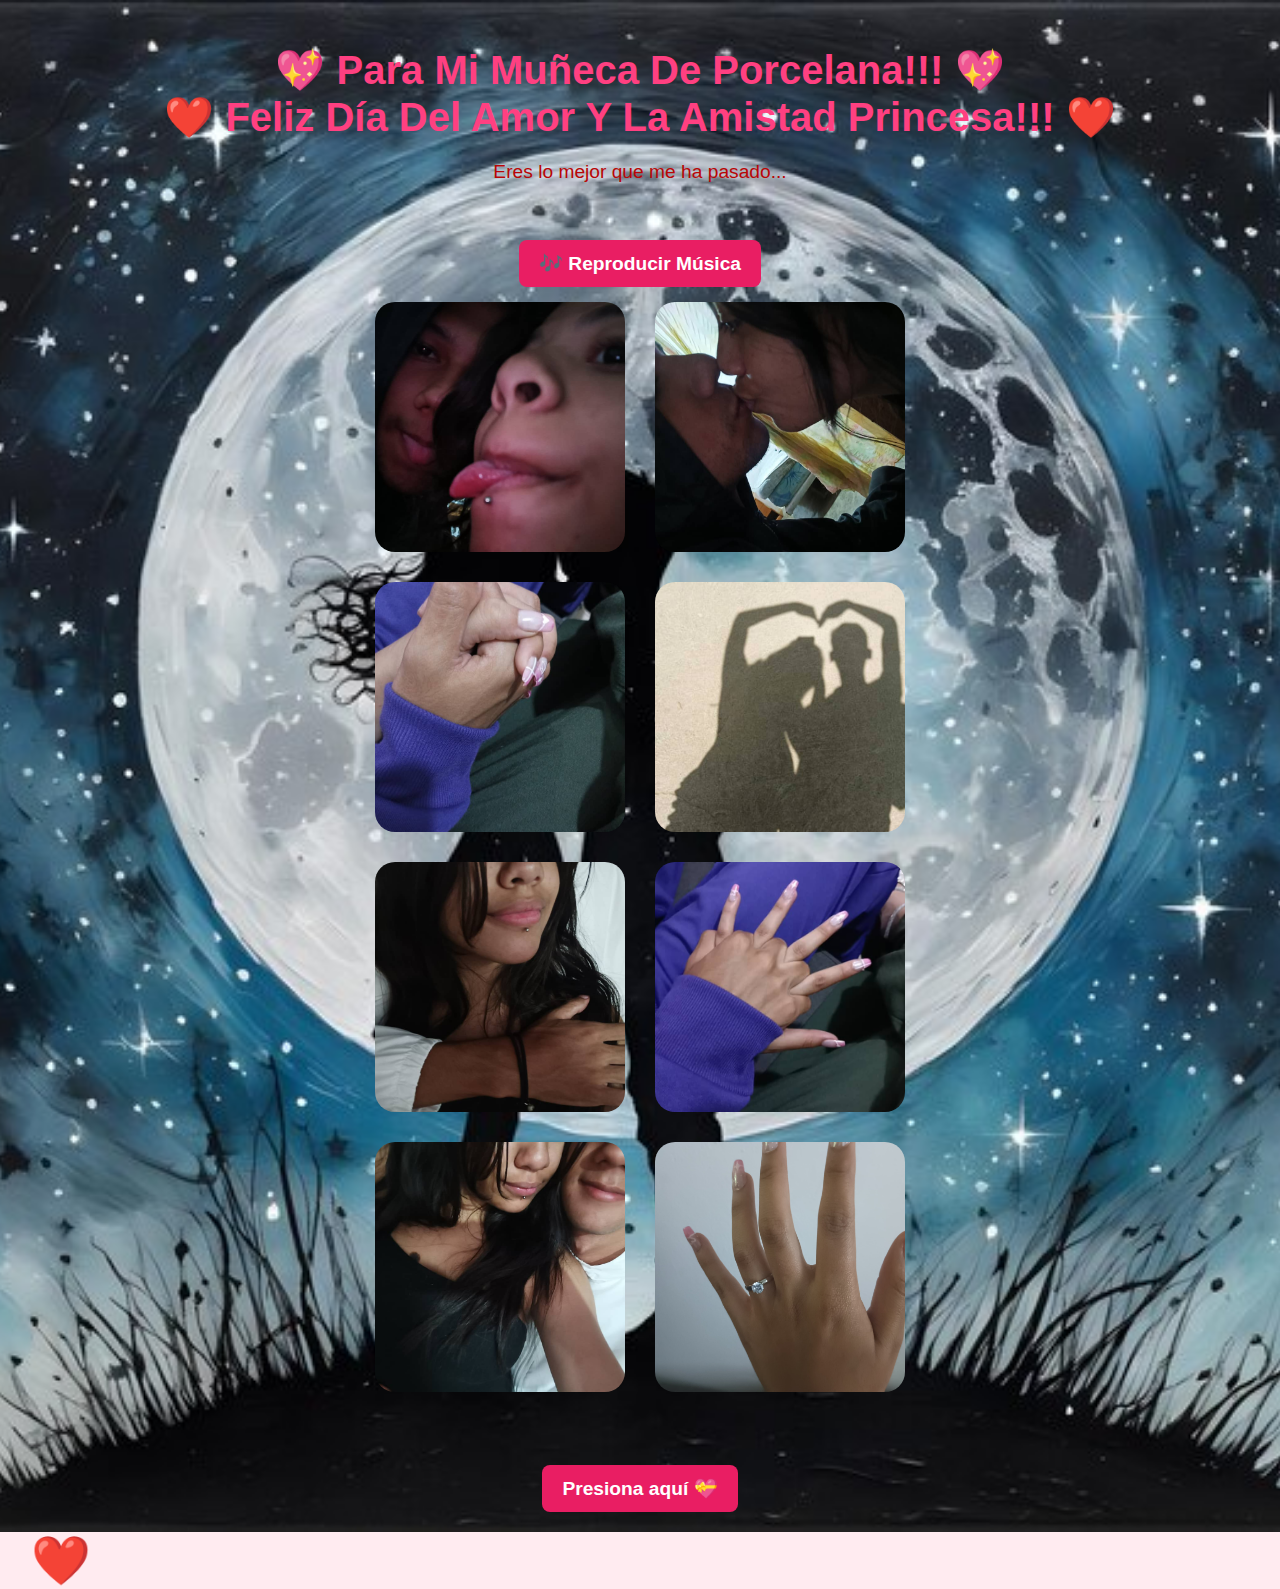
<file: index.html>
<!DOCTYPE html>
<html lang="es">
<head>
    <meta charset="UTF-8">
    <meta name="viewport" content="width=device-width, initial-scale=1.0">
    <title>Para Ti 💖</title>
    <link rel="stylesheet" href="https://cdnjs.cloudflare.com/ajax/libs/font-awesome/6.4.2/css/all.min.css">
    <link rel="stylesheet" href="style.css">
</head>
<body>
    <audio id="miMusica" loop>
        <source src="song/BABI-TU_NANA.mp3" type="audio/mpeg">
    </audio>
    
    <div class="container">
        <h1>💖 Para Mi Muñeca De Porcelana!!! 💖<br> ❤️ Feliz Día Del Amor Y La Amistad Princesa!!! ❤️</h1>
        <p class="message">Eres lo mejor que me ha pasado...</p>
        <br>
        <!-- Botón de reproducir música con estilo -->
        <button class="music-btn" onclick="document.getElementById('miMusica').play()">🎶 Reproducir Música</button>

        <div class="gallery">
            <!-- Tarjetas con imágenes y mensajes ocultos -->
            <div class="card" onclick="flipCard(this)">
                <div class="flip-card-inner">
                    <div class="flip-card-front">
                        <img src="img/1.jpeg" alt="Imagen 1">
                    </div>
                    <div class="flip-card-back">Eres mi persona favorita ❤️</div>
                </div>
            </div>
            <div class="card" onclick="flipCard(this)">
                <div class="flip-card-inner">
                    <div class="flip-card-front">
                        <img src="img/2.jpeg" alt="Imagen 2">
                    </div>
                    <div class="flip-card-back">Aprecio todo el amor que me das 🌟</div>
                </div>
            </div>
        </div>
        <div class="gallery">
            <div class="card" onclick="flipCard(this)">
                <div class="flip-card-inner">
                    <div class="flip-card-front">
                        <img src="img/5.jpeg" alt="Imagen 3">
                    </div>
                    <div class="flip-card-back">Jamás uno... 💘 ...Sin el otro</div>
                </div>
            </div>
            <div class="card" onclick="flipCard(this)">
                <div class="flip-card-inner">
                    <div class="flip-card-front">
                        <img src="img/8.jpeg" alt="Imagen 4">
                    </div>
                    <div class="flip-card-back">Eres mi mejor motivación ✨</div>
                </div>
            </div>
        </div>
        <div class="gallery">
            <div class="card" onclick="flipCard(this)">
                <div class="flip-card-inner">
                    <div class="flip-card-front">
                        <img src="img/3.jpeg" alt="Imagen 4">
                    </div>
                    <div class="flip-card-back">Eres pura perfección 💎</div>
                </div>
            </div>
            <div class="card" onclick="flipCard(this)">
                <div class="flip-card-inner">
                    <div class="flip-card-front">
                        <img src="img/6.jpeg" alt="Imagen 4">
                    </div>
                    <div class="flip-card-back">Tomaré tu mano y la alzaré 🏆</div>
                </div>
            </div>
        </div>
        <div class="gallery">
            <div class="card" onclick="flipCard(this)">
                <div class="flip-card-inner">
                    <div class="flip-card-front">
                        <img src="img/4.jpeg" alt="Imagen 4">
                    </div>
                    <div class="flip-card-back">Eres mi todo, lo que siempre quise 🌎</div>
                </div>
            </div>
            <div class="card" onclick="flipCard(this)">
                <div class="flip-card-inner">
                    <div class="flip-card-front">
                        <img src="img/7.jpeg" alt="Imagen 4">
                    </div>
                    <div class="flip-card-back">Que esto dure para siempre 💍</div>
                </div>
            </div>
        </div>
        <br>
        <button class="press-btn" onclick="showQuestion()">Presiona aquí 💝</button>

        <div class="hidden-content" id="hiddenContent">
            <p class="question">¿Quieres ser mi San Valentín? 💖</p>
            <div class="buttons">
                <button class="btn yes" onclick="showConfirmation()">Sí</button>
                <button class="btn no" id="noButton" onclick="moveNoButton()">No</button>
            </div>
        </div>
        <p class="hidden-content" id="confirmationMessage">Sabía que dirías que sí 💖😍</p>
    </div>

    <script>
        function flipCard(card) {
            card.querySelector(".flip-card-inner").classList.toggle("flipped");
        }

        function showQuestion() {
            document.getElementById("hiddenContent").style.display = "block";
        }

        function showConfirmation() {
            document.getElementById("confirmationMessage").style.display = "block";
            document.getElementById("hiddenContent").style.display = "none";
        }

        function moveNoButton() {
            let noButton = document.getElementById("noButton");
            let buttonWidth = noButton.offsetWidth;
            let buttonHeight = noButton.offsetHeight;

            let x = Math.random() * (window.innerWidth - buttonWidth); 
            let y = Math.random() * (window.innerHeight - buttonHeight);

            noButton.style.left = x + "px";
            noButton.style.top = y + "px";

        }

        function createHeart() {
            const heart = document.createElement("div");
            heart.classList.add("heart");
            heart.innerHTML = "❤️";
            heart.style.left = Math.random() * 100 + "vw";
            heart.style.animationDuration = Math.random() * 2 + 3 + "s";
            document.body.appendChild(heart);
            setTimeout(() => heart.remove(), 5000);
        }
        setInterval(createHeart, 500);
    </script>
</body>
</html>
</file>
<file: style.css>
body {
    font-family: Arial, sans-serif;
    background-color: #ffebf0;
    background-image: url('img/fondo.jpg'); /* Reemplaza con la URL de tu imagen de fondo */
    background-size: cover;
    background-position: center;
    background-repeat: no-repeat;
    color: #333;
    text-align: center;
    margin: 0;
    padding: 0;
    position: relative;
}

.container {
    max-width: 1200px;
    margin: 0 auto;
    padding: 20px;
}

h1 {
    font-size: 2.5rem;
    color: #ff4081; /* Cambié el color del título a un rosa más claro */
    margin-bottom: 20px;
}

.message {
    font-size: 1.2rem;
    color: #b90606;
}

.music-btn,
.press-btn,
.btn {
    font-size: 1.2rem;
    padding: 12px 20px;
    border: none;
    cursor: pointer;
    border-radius: 8px;
    background-color: #e91e63;
    color: white;
    font-weight: bold;
    transition: all 0.3s ease;
}

.music-btn:hover,
.press-btn:hover {
    background-color: #d81b60;
}

.music-btn {
    margin-top: 20px;
}

.press-btn {
    margin-top: 40px;
    background-color: #e91e63;
    color: white;
}

.buttons {
    display: flex;
    justify-content: center;
    margin-top: 20px;
}

.btn.yes {
    margin-right: 10px;
    background-color: #4CAF50; /* Color verde */
    color: white;
    padding: 12px 20px;
    font-weight: bold;
    border-radius: 8px;
    transition: all 0.3s ease;
}

#noButton {
    position: absolute;
    z-index: 10;
    background-color: #F44336; /* Color rojo */
    color: white;
    padding: 12px 20px;
    font-weight: bold;
    border-radius: 8px;
    transition: all 0.3s ease;
}

.card {
    width: 250px; /* Aumenté el tamaño de la tarjeta */
    height: 250px; /* Aumenté el tamaño de la tarjeta */
    margin: 15px;
    display: inline-block;
    cursor: pointer;
    position: relative;
}

.flip-card-inner {
    width: 100%;
    height: 100%;
    position: relative;
    transform-style: preserve-3d;
    transition: transform 0.6s;
}

.flip-card-inner.flipped {
    transform: rotateY(180deg);
}

.flip-card-front,
.flip-card-back {
    width: 100%;
    height: 100%;
    position: absolute;
    backface-visibility: hidden;
    border-radius: 20px; /* Borde semicircular en ambas caras */
}

.flip-card-front img {
    width: 100%;
    height: 100%;
    object-fit: cover;
    border-radius: 20px; /* Borde semicircular en la parte frontal */
}

.flip-card-back {
    display: flex;
    justify-content: center;
    align-items: center;
    background-color: #e91e63;
    color: white;
    font-size: 1.1rem;
    text-align: center;
    transform: rotateY(180deg);
    border-radius: 20px; /* Borde semicircular en la parte trasera */
}

.gallery {
    display: flex;
    justify-content: center;
    flex-wrap: wrap;
}

.hidden-content {
    display: none;
}

.hidden-content p {
    font-size: 1.5rem;
    color: #d81b60;
    font-weight: bold;
}

#confirmationMessage {
    display: none;
    font-size: 1.5rem;
    color: #d61c1c;
    font-weight: bold;
}

.heart {
    position: absolute;
    font-size: 3rem;
    animation: float 3s ease-in infinite;
}

@keyframes float {
    0% {
        transform: translateY(0);
    }
    100% {
        transform: translateY(-100px);
    }
}
</file>
